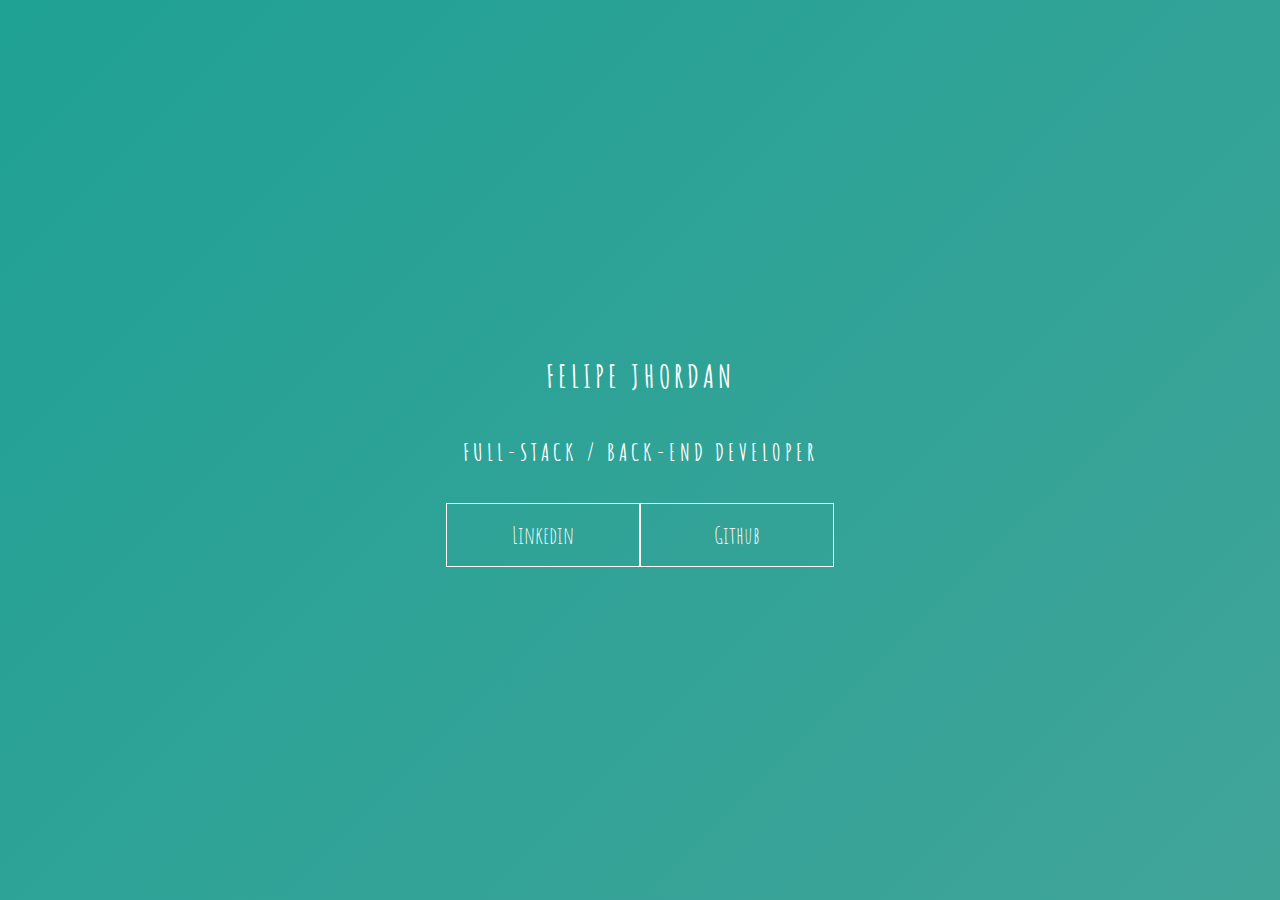
<file: keyframes_1/index.html>
<!DOCTYPE html>
<html lang="en">
<head>
    <meta charset="UTF-8">
    <meta name="viewport" content="width=device-width, initial-scale=1.0">
    <link rel="stylesheet" href="style.css">
    <title>Document</title>
</head>
<body>
    <main class="wrapper">
        <h1>Felipe Jhordan</h1>
        <h2>Full-stack / Back-end Developer</h2>
        <div class="social-media">
            <a href="#">Linkedin</a>
            <a href="#">Github</a>
        </div>
    </main>
</body>
</html>
</file>
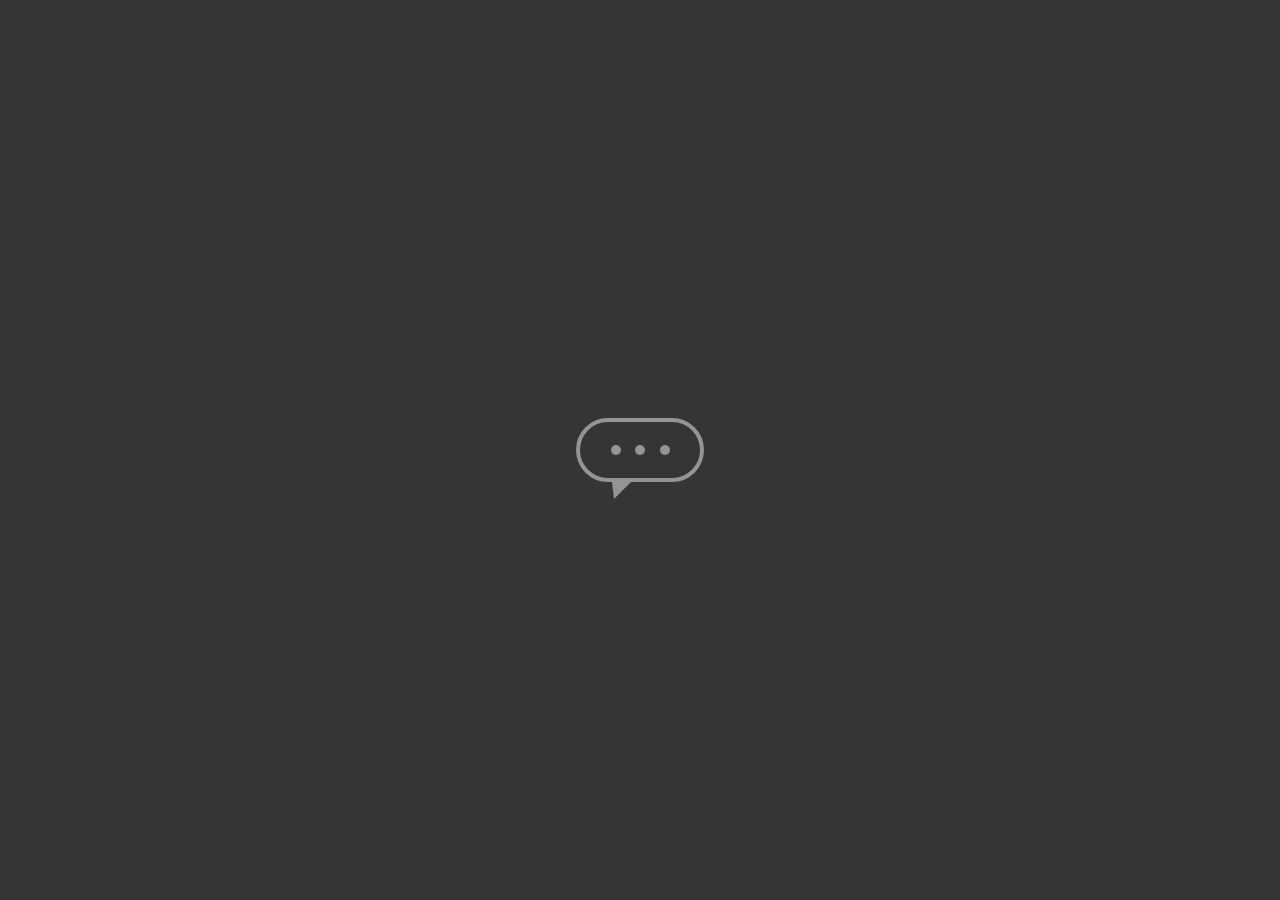
<file: keyframes_2/index.html>
<!DOCTYPE html>
<html lang="en">
<head>
    <meta charset="UTF-8">
    <meta name="viewport" content="width=device-width, initial-scale=1.0">
    <link rel="stylesheet" href="style.css">
    <title>Document</title>
</head>
<body>
    <main class="wrapper">
        <div class="chatbot">
            <div class="chatbot__loading"></div>
            <div class="chatbot__loading"></div>
            <div class="chatbot__loading"></div>
        </div>
    </main>
</body>
</html>
</file>
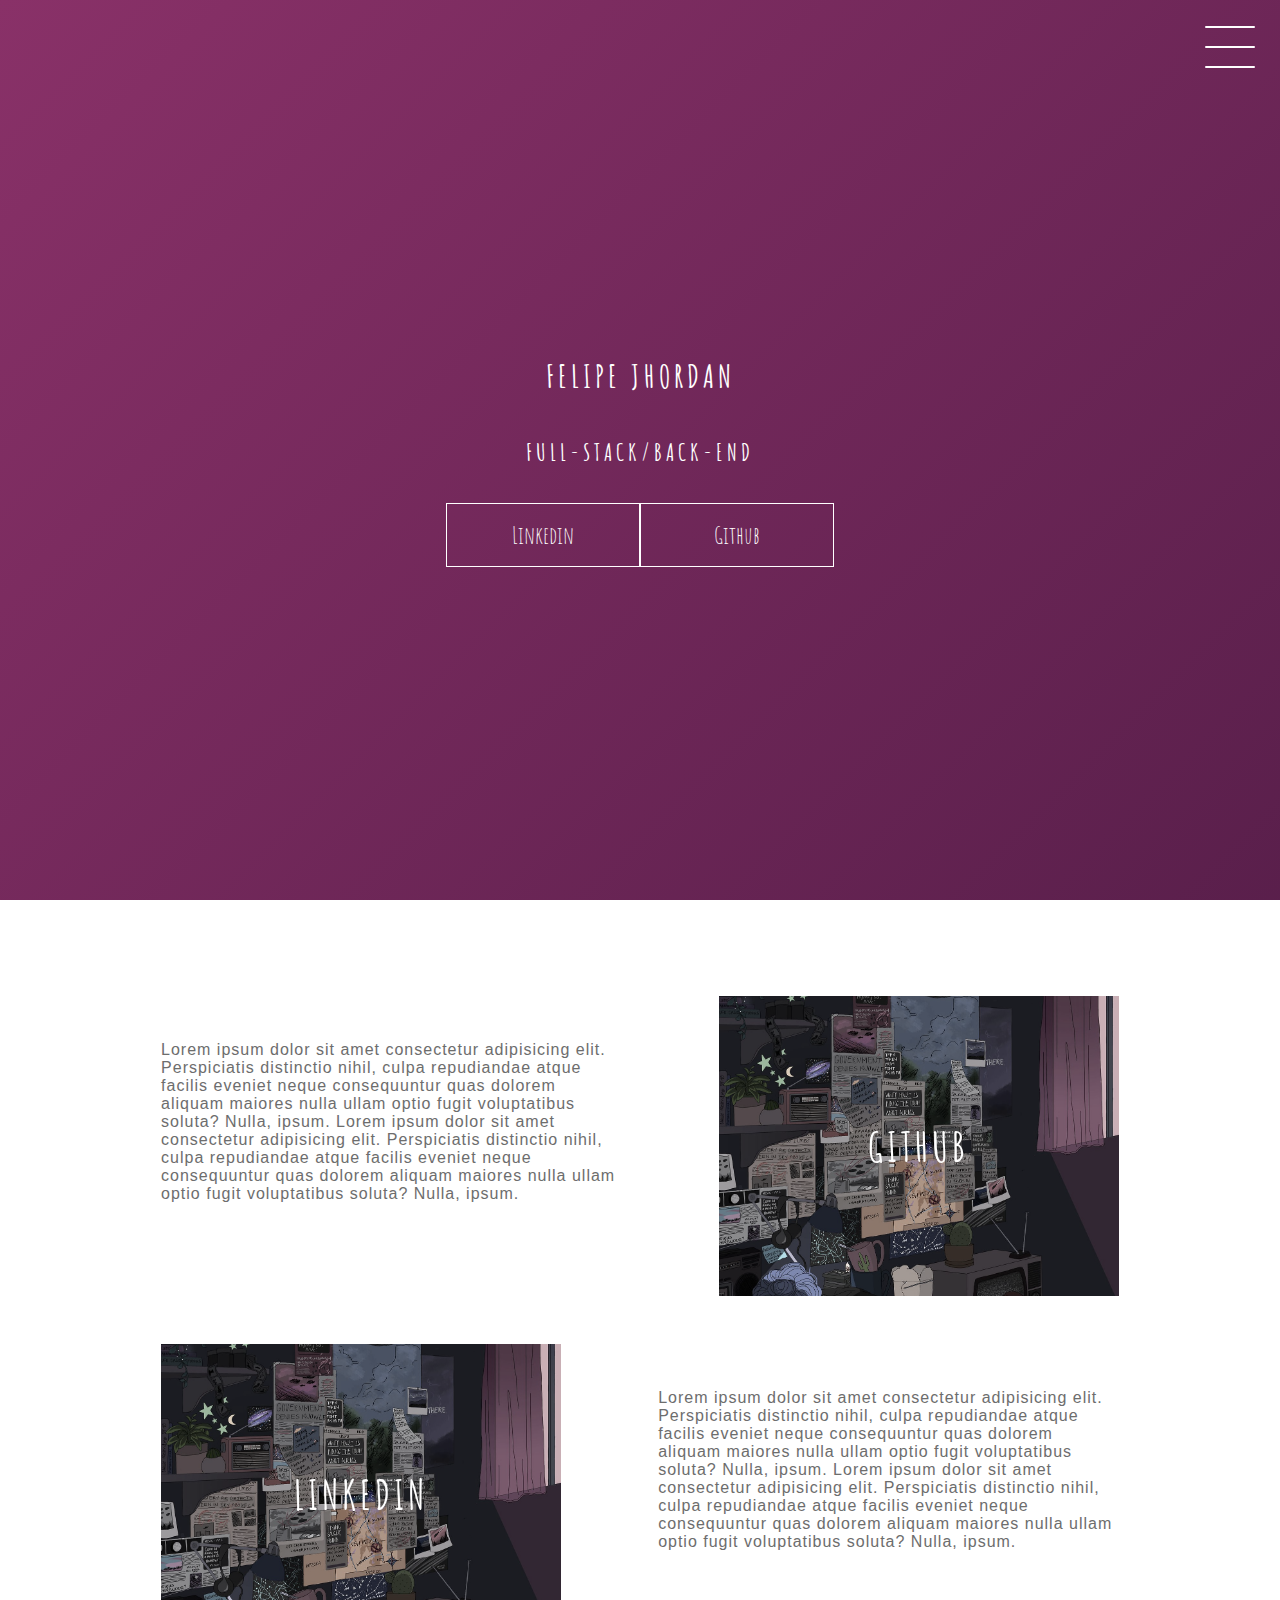
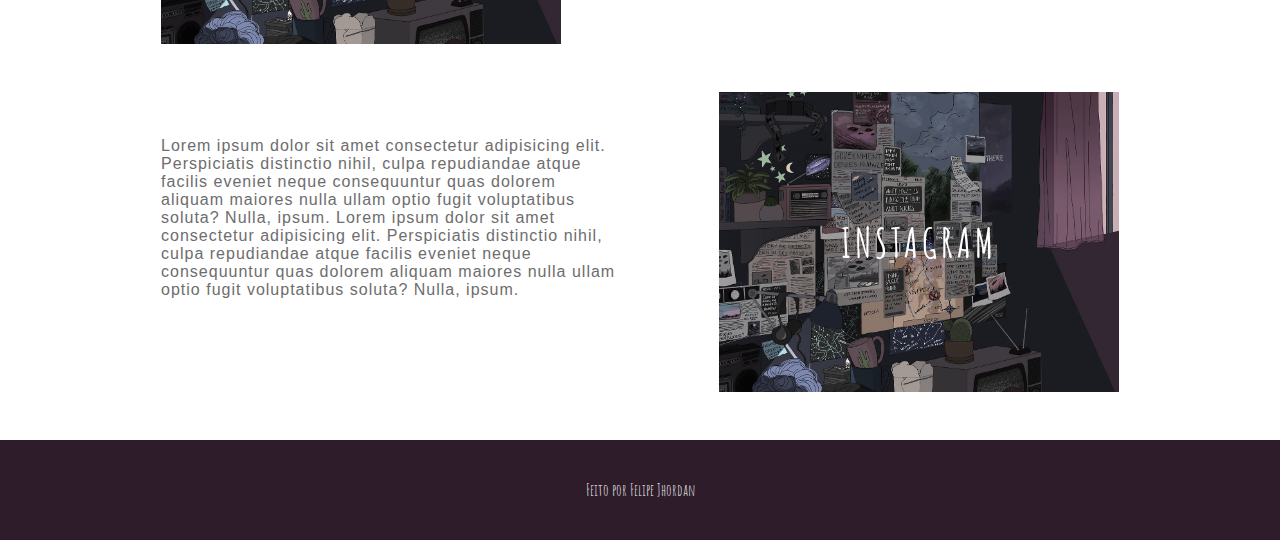
<file: projeto_final/index.html>
<!DOCTYPE html>
<html lang="en">
<head>
    <meta charset="UTF-8">
    <meta name="viewport" content="width=device-width, initial-scale=1.0">
    <link rel="stylesheet" href="style.css">
    <title>Document</title>
</head>
<body>
    <header class="header-wrapper">
        <div class="header">
            <div class="checkbox-container">
                <div class="checkbox-wrapper">
                    <input type="checkbox" id="toggle">
                    <label class="checkbox" for="toggle">
                        <div class="trace"></div>
                        <div class="trace"></div>
                        <div class="trace"></div>
                    </label>
                    <div class="menu"></div>
                    <nav class="menu-items">
                        <ul>
                            <li>
                                <a href="#">Home</a>
                            </li>
                            <li>
                                <a href="#">Sobre</a>
                            </li>
                            <li>
                                <a href="#">Projetos</a>
                            </li>
                        </ul>
                    </nav>
                </div>
            </div>
        </div>
        <h1>Felipe Jhordan</h1>
        <h2>Full-stack/Back-end</h2>
        <div class="social-media">
            <a href="#">Linkedin</a>
            <a href="#">Github</a>
        </div>
    </header>
    <div class="container">
        <div class="card-container">
            <div class="card-text">Lorem ipsum dolor sit amet consectetur adipisicing elit. Perspiciatis distinctio nihil, culpa repudiandae atque facilis eveniet neque
             consequuntur quas dolorem aliquam maiores nulla ullam optio fugit voluptatibus soluta? Nulla, ipsum.
             Lorem ipsum dolor sit amet consectetur adipisicing elit. Perspiciatis distinctio nihil, culpa repudiandae atque facilis eveniet neque
             consequuntur quas dolorem aliquam maiores nulla ullam optio fugit voluptatibus soluta? Nulla, ipsum.
            </div>
            <div class="card">
                <div class="card-wrapper">
                    <h2>Github</h2>
                    <p>Veja meus projetos!</p>
                </div>
            </div>
        </div>

        <div class="card-container">
            <div class="card">
                <div class="card-wrapper">
                    <h2>Linkedin</h2>
                    <p>Vem ver minha carreira profissional!</p>
                </div>
            </div>
            <div class="card-text">Lorem ipsum dolor sit amet consectetur adipisicing elit. Perspiciatis distinctio nihil, culpa repudiandae atque facilis eveniet neque
             consequuntur quas dolorem aliquam maiores nulla ullam optio fugit voluptatibus soluta? Nulla, ipsum.
             Lorem ipsum dolor sit amet consectetur adipisicing elit. Perspiciatis distinctio nihil, culpa repudiandae atque facilis eveniet neque
             consequuntur quas dolorem aliquam maiores nulla ullam optio fugit voluptatibus soluta? Nulla, ipsum.
            </div>
        </div>
        
        <div class="card-container">
            <div class="card-text">Lorem ipsum dolor sit amet consectetur adipisicing elit. Perspiciatis distinctio nihil, culpa repudiandae atque facilis eveniet neque
             consequuntur quas dolorem aliquam maiores nulla ullam optio fugit voluptatibus soluta? Nulla, ipsum.
             Lorem ipsum dolor sit amet consectetur adipisicing elit. Perspiciatis distinctio nihil, culpa repudiandae atque facilis eveniet neque
             consequuntur quas dolorem aliquam maiores nulla ullam optio fugit voluptatibus soluta? Nulla, ipsum.
            </div>
            <div class="card">
                <div class="card-wrapper">
                    <h2>Instagram</h2>
                    <p>Ou mais do meu dia-a-dia ;)</p>
                </div>
            </div>
        </div>
    </div>
    <footer class="footer">
        Feito por Felipe Jhordan
    </footer>
</body>
</html>
</file>
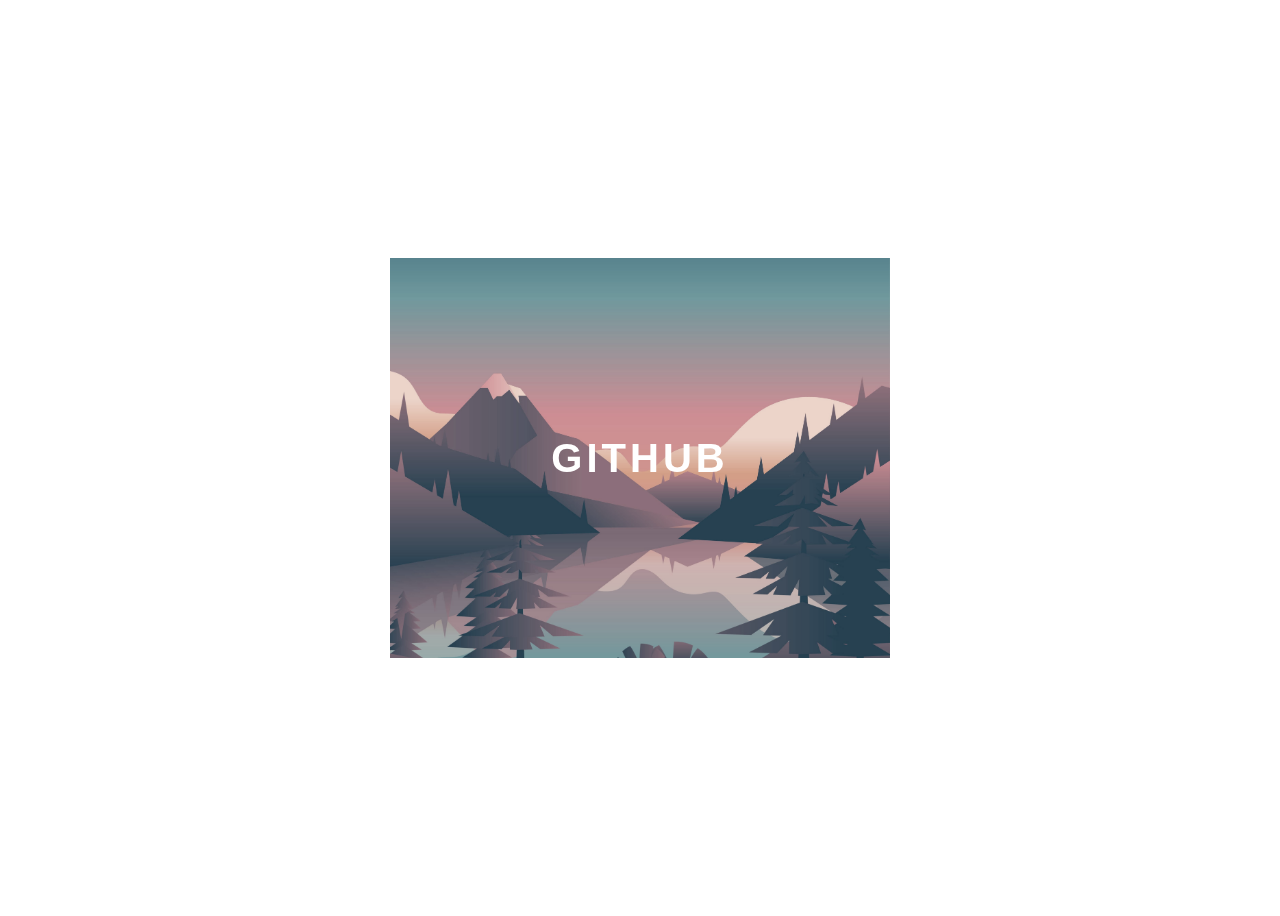
<file: transitions_1/index.html>
<!DOCTYPE html>
<html lang="en">
<head>
    <meta charset="UTF-8">
    <meta name="viewport" content="width=device-width, initial-scale=1.0">
    <link rel="stylesheet" href="style.css">
    <title>Document</title>
</head>
<body>
    <div class="container">
        <div class="card">
            <div class="card-wrapper">
                <h2>Github</h2>
                <p>Veja meus projetos!</p>
            </div>
        </div>
    </div>
</body>
</html>
</file>
<file: keyframes_1/style.css>
@import url('https://fonts.googleapis.com/css2?family=Amatic+SC&display=swap');

body {
    margin: 0;
    padding: 0;
    color: #ffffff;
    font-family: 'amatic sc', sans-serif;
}

.wrapper {
    height: 100vh;
    width: 100vw;
    background: linear-gradient(-45deg, #5e0878, #085078, #4ca59b, #1fa194);
    background-size: 400% 400%;
    display: flex;
    flex-direction: column;
    justify-content: center;
    align-items: center;
    animation: backgroundTransition 8s ease-in-out infinite;
}

h1 {
    text-transform: uppercase;
    letter-spacing: 4px;
}

h2 {
    text-transform: uppercase;
    letter-spacing: 4px;
}

.social-media {
    margin-top: 1rem;
    display: flex;
}

a {
    text-decoration: none;
    color: #ffffff;
    font-size: 24px;
    padding: 1rem 4rem;
    border: 1px solid #ffffff;
    min-width: 4rem;
    display: flex;
    justify-content: center;
    align-items: center;
    transition: .5s cubic-bezier(0.55, 0.025, 0.675, 0.97);
}

a:hover {
    color: #085078;
    background-color: #ffffff;
}

@keyframes backgroundTransition {
    0% {
        background-position:  0% 80%;
    }
    50% {
        background-position: 80% 100%;
    }
    100% {
        background-position: 0% 90%;
    }
}
</file>
<file: keyframes_2/style.css>
body {
    margin: 0;
    padding: 0;
    font-family: sans-serif;
}

.wrapper {
    height: 100vh;
    width: 100vw;
    background-color: rgb(53, 53, 53);
    display: flex;
    justify-content: center;
    align-items: center;
}

.chatbot {
    height: 4rem;
    width: 8rem;
    border-radius: 36px;
    border: 4px solid #949494;
    padding: 0 1rem;
    box-sizing: border-box;
    display: flex;
    justify-content: space-evenly;
    align-items: center;
    position: relative;
    transform: translateY(0);
    animation: chatTranslate 2s ease-in-out infinite;
}

.chatbot::before {
    content: '';
    width: 0;
    height: 0;
    position: absolute;
    bottom: -1.3rem;
    left: 2rem;
    border-left: 2px solid transparent;
    border-right: 17px solid transparent;
    border-top: 17px solid #949494;
}

.chatbot__loading {
    height: 10px;
    width: 10px;
    border-radius: 50%;
    background-color: #949494;
    transform: scale(1);
}

.chatbot__loading:nth-child(1) {
    animation: pulse 1.5s ease-in-out infinite;
}

.chatbot__loading:nth-child(2) {
    animation: pulse 1.5s ease-in-out infinite;
    animation-delay: 0.2s;
}

.chatbot__loading:nth-child(3) {
    animation: pulse 1.5s ease-in-out infinite;
    animation-delay: 0.4s;
}

@keyframes pulse {
    0% {
        transform: scale(1);
    }
    50% {
        transform: scale(1.5);
    }
    100% {
        transform: scale(1);
    }
}

@keyframes chatTranslate {
    0% {
        transform: translateY(0);
    }
    50% {
        transform: translateY(15px);
    }
    100% {
        transform: translateY(0);
    }
}
</file>
<file: projeto_final/style.css>
@import url('https://fonts.googleapis.com/css2?family=Amatic+SC&display=swap');

body {
    margin: 0;
    padding: 0;
    color: #ffffff;
    font-family: 'amatic sc', sans-serif;
}


.header-wrapper {
    height: 100vh;
    width: 100vw;
    background: linear-gradient(-45deg, #050404, #2E1C2B, #4A1942, #893168);
    background-size: 400% 400%;
    display: flex;
    flex-direction: column;
    justify-content: center;
    align-items: center;
    animation: backgroundTransition 8s ease-in-out infinite;
    position: relative;
}

h1 {
    text-transform: uppercase;
    letter-spacing: 4px;
}

h2 {
    text-transform: uppercase;
    letter-spacing: 4px;
}

.social-media {
    margin-top: 1rem;
    display: flex;
}

.social-media a {
    text-decoration: none;
    color: #ffffff;
    font-size: 24px;
    padding: 1rem 4rem;
    border: 1px solid #ffffff;
    min-width: 4rem;
    display: flex;
    justify-content: center;
    align-items: center;
    transition: .5s cubic-bezier(0.55, 0.025, 0.675, 0.97);
}

a:hover {
    color: #2E1C2B;
    background-color: #ffffff;
}

@keyframes backgroundTransition {
    0% {
        background-position:  0% 80%;
    }
    50% {
        background-position: 80% 100%;
    }
    100% {
        background-position: 0% 90%;
    }
}


.checkbox-container {
    display: flex;
    justify-content: center;
    align-items: center;
}

.checkbox {
    height: 100px;
    width: 100px;
    position: absolute;
    top: 0;
    right: 0;
    display: flex;
    justify-content: center;
    cursor: pointer;
    z-index: 9999;
    transition: 400ms ease-in-out 0s;
}

.checkbox .trace {
    width: 50px;
    height: 2px;
    background-color: white;
    position: absolute;
    border-radius: 4px;
    transition: 0.5s ease-in-out;
}

.checkbox .trace:nth-child(1) {
    top: 26px;
    transform: rotate(0);
}

.checkbox .trace:nth-child(2) {
    top: 46px;
    transform: rotate(0);
}

.checkbox .trace:nth-child(3) {
    top: 66px;
    transform: rotate(0);
}

#toggle {
    display: none;
}


.menu {
    position: absolute;
    top: 28px;
    right: 30px;
    background: transparent;
    height: 40px;
    width: 40px;
    border-radius: 50%;
    box-shadow: 0px 0px 0px 0px white;
    z-index: -1;
    transition: 400ms ease-in-out 0s;
}

.menu-items {
    position: fixed;
    top: 0;
    left: 0;
    width: 100%;
    height: 100vh;
    display: flex;
    justify-content: center;
    align-items: center;
    z-index: 2;
    opacity: 0;
    visibility: hidden;
    transition: 400ms ease-in-out 0s;
}

.menu-items ul {
    list-style-type: none;
}

.menu-items ul li a{
    margin: 10px 0;
    color: #2E1C2B;
    text-decoration: none;
    text-transform: uppercase;
    letter-spacing: 4px;
    font-size: 40px;
}


#toggle:checked + .checkbox .trace:nth-child(1) {
    transform: rotate(45deg);
    background-color: #2E1C2B;
    top: 47px;
}

#toggle:checked + .checkbox .trace:nth-child(2) {
    transform:  translateX(-100px);
    width: 30px;
    visibility: hidden;
    opacity: 0;
}

#toggle:checked + .checkbox .trace:nth-child(3) {
    transform: rotate(-45deg);
    background-color: #2E1C2B;
    top: 48px;
}

#toggle:checked + .checkbox {
    background-color: white;
}

#toggle:checked ~ .menu{
    box-shadow: 0px 0px 0px 100vmax white;
    z-index: 1;
}

#toggle:checked ~ .menu-items{
    visibility: visible;
    opacity: 1;
}


.container {
    width: 100%;
    height: auto;
    display: flex;
    flex-direction: column;
    justify-content: space-evenly;
    align-items: center;
    margin: 3rem 0;
}

.card-container {
    display: flex;
    align-items: center;
    justify-content: space-evenly;
    width: 90%;
}

.card {
    height: 300px;
    width: 400px;
    margin: 3rem 0 0 0;
    background-image: url('./room.jpg');
    background-position: center;
    background-repeat: no-repeat;
    background-size: cover;
    display: flex;
    justify-content: center;
    align-items: center;
    filter: grayscale(0.5);
    color: white;
    cursor: pointer;
    transition: 0.3s;
}

.card-text {
    width: 40%;
    font-family: sans-serif;
    letter-spacing: 1px;
    color: rgb(109, 109, 109);
}

.card-wrapper {
    text-align: center;
    display: flex;
    flex-direction: column;
    justify-content: center;
    align-items: center;
    position: relative;
}

.card-wrapper::before {
    content: '';
    position: absolute;
    height: 100px;
    width: 100px;
    display: block;
    border: 1px solid white;
    opacity: 0;
    transition: 0.3s;
}

.card-wrapper h2 {
    font-size: 40px;
    text-transform: uppercase;
    letter-spacing: 4px;
    margin: 0;
    transition: 0.3s;
}

.card-wrapper p {
    font-size: 0;
    visibility: hidden;
    opacity: 0;
    font-weight: bold;
    text-transform: uppercase;
    transition: 0.3s;
}

.card:hover {
    filter: unset;
}

.card:hover > .card-wrapper::before {
    height: 250px;
    width: 350px;
    opacity: 1;
}

.card:hover > .card-wrapper p {
    opacity: 1;
    visibility: visible;
    font-size: 14px;
}


.footer {
    width: 100%;
    height: 100px;
    background-color: #2E1C2B;
    display: flex;
    justify-content: center;
    align-items: center;
}

@media (max-width: 800px) {
    .social-media {
        display: flex;
        flex-direction: column;
    }

    .container {
        margin-top: 0;
    }

    .card-container {
        flex-direction: column;
    }

    .container .card-container:nth-child(1),
    .container .card-container:nth-child(3) {
        flex-direction: column-reverse;
    }

    .card {
        height: 250px;
        width: 250px;
    }

    .card-text {
        width: 90%;
        margin-top: 2rem;
        text-align: center;
    }

    .card:hover > .card-wrapper::before {
        height: 190px;
        width: 190px;
    }
}
</file>
<file: transitions_1/style.css>
body {
    font-family: sans-serif;
}

.container {
    width: 100%;
    height: 100vh;
    display: flex;
    justify-content: center;
    align-items: center;
}

.card {
    height: 400px;
    width: 500px;
    background-image: url('./landscape.jpg');
    background-position: center;
    background-repeat: no-repeat;
    background-size: cover;
    display: flex;
    justify-content: center;
    align-items: center;
    filter: grayscale(0.5);
    color: white;
    cursor: pointer;
    transition: 0.3s;
}

.card-wrapper {
    text-align: center;
    display: flex;
    flex-direction: column;
    justify-content: center;
    align-items: center;
    position: relative;
}

.card-wrapper::before {
    content: '';
    position: absolute;
    height: 100px;
    width: 100px;
    display: block;
    border: 1px solid white;
    opacity: 0;
    transition: 0.3s;
}

.card-wrapper h2 {
    font-size: 40px;
    text-transform: uppercase;
    letter-spacing: 4px;
    margin: 0;
    transition: 0.3s;
}

.card-wrapper p {
    font-size: 0;
    visibility: hidden;
    opacity: 0;
    font-weight: bold;
    text-transform: uppercase;
    transition: 0.3s;
}

.card:hover {
    filter: unset;
}

.card:hover > .card-wrapper::before {
    height: 300px;
    width: 400px;
    opacity: 1;
}

.card:hover > .card-wrapper p {
    opacity: 1;
    visibility: visible;
    font-size: 14px;
}
</file>
